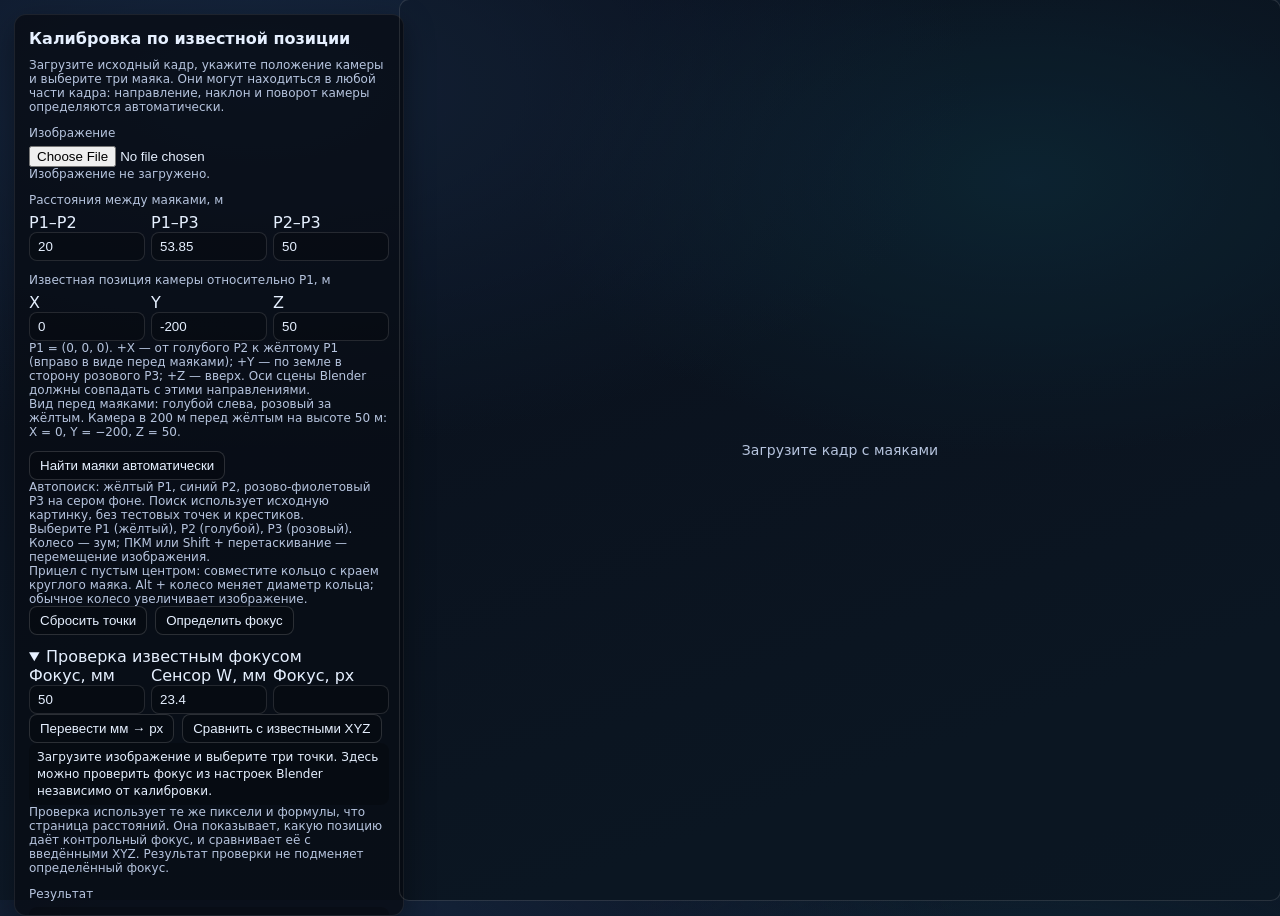
<file: src/calibration.html>
<!doctype html>
<html lang="ru">
<head>
  <meta charset="utf-8" />
  <meta name="viewport" content="width=device-width,initial-scale=1" />
  <title>Калибровка камеры по маякам</title>
  <link rel="stylesheet" href="../styles/styles.css" />
</head>
<body class="image-page">
  <div class="panel">
    <div class="title">Калибровка по известной позиции</div>
    <div class="row hint">Загрузите исходный кадр, укажите положение камеры и выберите три маяка. Они могут находиться в любой части кадра: направление, наклон и поворот камеры определяются автоматически.</div>
    <div class="row">
      <label class="label" for="fileInput">Изображение</label>
      <input id="fileInput" type="file" accept="image/*" />
      <div id="imageInfo" class="hint">Изображение не загружено.</div>
    </div>
    <div class="row">
      <label class="label">Расстояния между маяками, м</label>
      <div class="grid">
        <label>P1–P2 <input id="d12" type="number" min="0.01" step="0.01" value="20" /></label>
        <label>P1–P3 <input id="d13" type="number" min="0.01" step="0.01" value="53.85" /></label>
        <label>P2–P3 <input id="d23" type="number" min="0.01" step="0.01" value="50" /></label>
      </div>
    </div>
    <div class="row">
      <label class="label">Известная позиция камеры относительно P1, м</label>
      <div class="grid">
        <label>X <input id="cameraX" type="number" step="0.1" value="0" /></label>
        <label>Y <input id="cameraY" type="number" step="0.1" value="-200" /></label>
        <label>Z <input id="cameraZ" type="number" min="0.1" step="0.1" value="50" /></label>
      </div>
      <div class="hint">P1 = (0, 0, 0). +X — от голубого P2 к жёлтому P1 (вправо в виде перед маяками); +Y — по земле в сторону розового P3; +Z — вверх. Оси сцены Blender должны совпадать с этими направлениями.</div>
      <div class="hint">Вид перед маяками: голубой слева, розовый за жёлтым. Камера в 200 м перед жёлтым на высоте 50 м: X = 0, Y = −200, Z = 50.</div>
    </div>
    <div class="row">
      <button id="findMarkers">Найти маяки автоматически</button>
      <div id="detectionStatus" class="hint" aria-live="polite"></div>
      <div class="hint">Автопоиск: жёлтый P1, синий P2, розово-фиолетовый P3 на сером фоне. Поиск использует исходную картинку, без тестовых точек и крестиков.</div>
      <div class="hint">Выберите P1 (жёлтый), P2 (голубой), P3 (розовый). Колесо — зум; ПКМ или Shift + перетаскивание — перемещение изображения.</div>
      <div class="hint">Прицел с пустым центром: совместите кольцо с краем круглого маяка. Alt + колесо меняет диаметр кольца; обычное колесо увеличивает изображение.</div>
      <div class="btns">
        <button id="clearPoints">Сбросить точки</button>
        <button id="calibrateBtn">Определить фокус</button>
      </div>
    </div>
    <details class="row" open>
      <summary>Проверка известным фокусом</summary>
      <div class="grid">
        <label>Фокус, мм <input id="referenceMm" type="number" min="0.1" step="0.1" value="50" /></label>
        <label>Сенсор W, мм <input id="referenceSensor" type="number" min="0.1" step="0.1" value="23.4" /></label>
        <label>Фокус, px <input id="referencePx" type="number" min="1" step="0.1" /></label>
      </div>
      <div class="btns">
        <button id="convertReference">Перевести мм → px</button>
        <button id="checkReference">Сравнить с известными XYZ</button>
      </div>
      <div id="referenceResult" class="result">Загрузите изображение и выберите три точки. Здесь можно проверить фокус из настроек Blender независимо от калибровки.</div>
      <div class="hint">Проверка использует те же пиксели и формулы, что страница расстояний. Она показывает, какую позицию даёт контрольный фокус, и сравнивает её с введёнными XYZ. Результат проверки не подменяет определённый фокус.</div>
    </details>
    <div class="row">
      <label class="label">Результат</label>
      <div id="result" class="result" aria-live="polite">Выберите три маяка и нажмите «Определить фокус».</div>
      <div id="quality" class="hint"></div>
    </div>
    <div class="row">
      <button id="saveBtn" disabled>Сохранить и применить на странице расчёта</button>
      <div id="saveStatus" class="hint"></div>
      <div class="hint">Сохранение в этом браузере. Фокус применяется только к кадрам того же разрешения; изменение зума или кадрирования требует новой калибровки.</div>
    </div>
    <details class="row" open>
      <summary>Тестовые точки поверх изображения</summary>
      <div class="grid">
        <label>Фокус, px <input id="demoFocal" type="number" min="1" step="1" value="2140" /></label>
        <label>Поворот, ° <input id="demoRoll" type="number" step="1" value="0" /></label>
      </div>
      <div class="btns">
        <button id="demoBtn">Наложить точки</button>
        <button id="resetDemoOffset">Вернуть в центр</button>
        <button id="hideDemo">Скрыть точки</button>
      </div>
      <div id="testStatus" class="hint"></div>
      <div class="hint">Потяните жёлтый T1 левой кнопкой — все три тестовые точки переместятся вместе. Фокус, поворот и XYZ обновляют их форму. Чтобы выбрать маяк под T1, скройте тестовые точки. Перемещение — только для сравнения, на расчёт калибровки не влияет.</div>
      <button id="generateDemoBtn">Создать отдельный тестовый кадр</button>
      <div class="hint">Отдельный кадр 1920 × 1080 заменяет картинку. Точки в нём выбраны точно; их можно сбросить и выбрать вручную.</div>
    </details>
    <div class="row hint">Модель: одинаковый фокус по X/Y, оптический центр в центре кадра, без искажений объектива. В Blender используйте камеру Perspective, квадратные пиксели, Shift X/Y = 0 и исходный рендер без обрезки.</div>
    <div class="row"><a class="back" href="./image.html">← Расчёт по фотографии</a></div>
    <div class="row"><a class="back" href="./index.html">3D симулятор</a></div>
  </div>
  <div class="canvas-wrap">
    <canvas id="imgCanvas"></canvas>
    <div id="overlayHint" class="overlay">Загрузите кадр с маяками</div>
    <div id="cursorCross"><span class="h"></span><span class="v"></span><span id="cursorLabel" class="label">P1</span></div>
  </div>
  <script type="module" src="./calibration.js"></script>
</body>
</html>
</file>
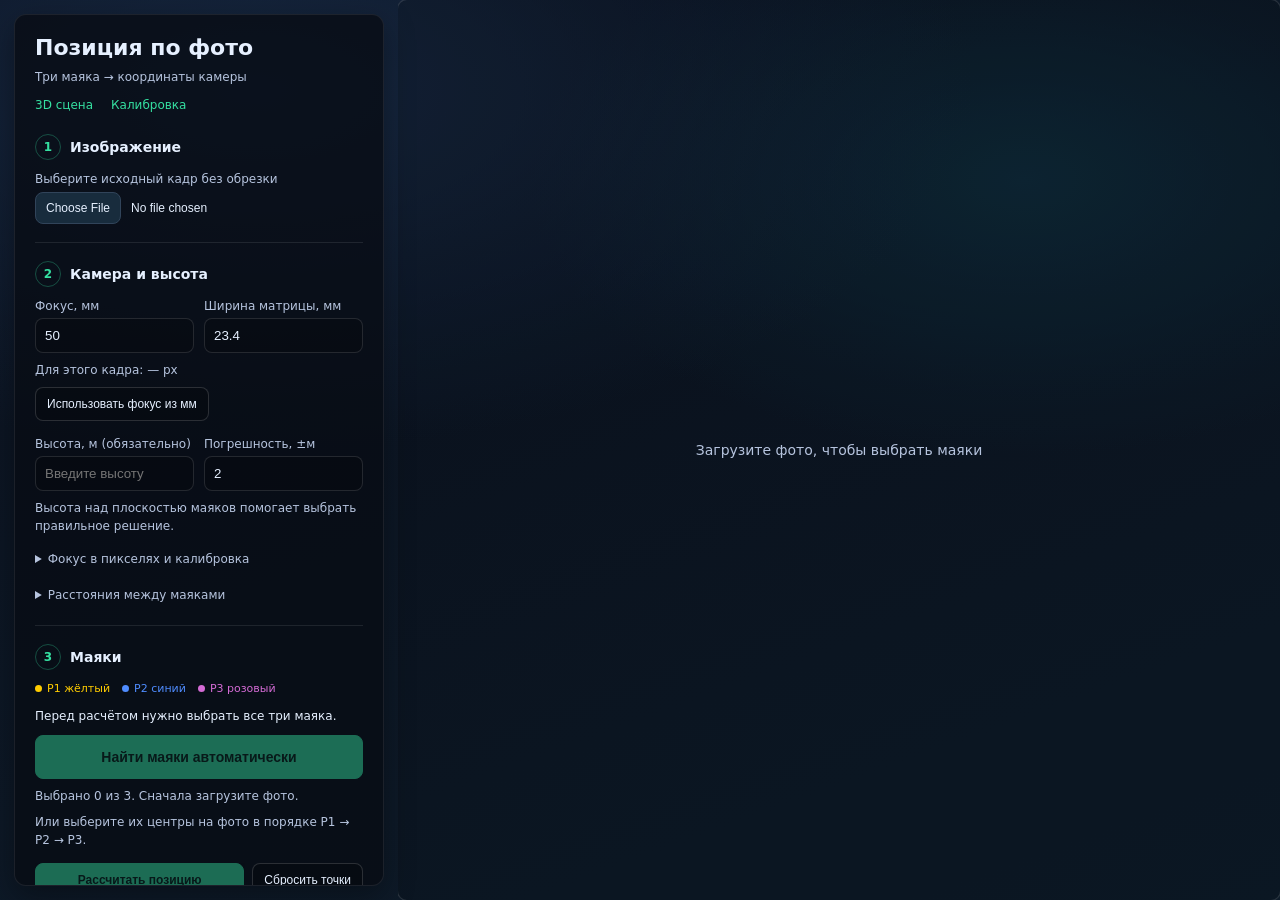
<file: src/image.html>
﻿<!doctype html>
<html lang="ru">
<head>
  <meta charset="utf-8" />
  <meta name="viewport" content="width=device-width,initial-scale=1" />
  <title>Позиция камеры по фото</title>
  <link rel="stylesheet" href="../styles/styles.css" />
</head>
<body class="image-page photo-workspace">
  <aside class="panel" aria-label="Расчёт позиции камеры">
    <header class="photo-header">
      <div class="title">Позиция по фото</div>
      <div class="hint">Три маяка → координаты камеры</div>
      <nav class="photo-nav" aria-label="Страницы проекта">
        <a class="back" href="./index.html">3D сцена</a>
        <a class="back" href="./calibration.html">Калибровка</a>
      </nav>
    </header>

    <section class="photo-section" aria-labelledby="uploadHeading">
      <h2 id="uploadHeading"><span class="step-number">1</span> Изображение</h2>
      <label class="label" for="fileInput">Выберите исходный кадр без обрезки</label>
      <input id="fileInput" type="file" accept="image/*" />
      <div id="imageInfo" class="hint"></div>
    </section>

    <section class="photo-section" aria-labelledby="cameraHeading">
      <h2 id="cameraHeading"><span class="step-number">2</span> Камера и высота</h2>
      <div class="grid grid-two">
        <label>Фокус, мм <input id="focalEq" type="number" min="0.1" step="0.1" value="50" /></label>
        <label>Ширина матрицы, мм <input id="sensorW" type="number" min="0.1" step="0.1" value="23.4" /></label>
      </div>
      <div class="focal-preview hint">Для этого кадра: <span id="focalEqPx">—</span> px</div>
      <div class="btns"><button id="applyFocalEq">Использовать фокус из мм</button></div>
      <div id="calibrationStatus" class="hint" aria-live="polite"></div>
      <div class="grid grid-two height-fields">
        <label>Высота, м (обязательно) <input id="height" type="number" min="0.1" step="0.1" required placeholder="Введите высоту" /></label>
        <label>Погрешность, ±м <input id="heightTolerance" type="number" min="0" step="0.1" value="2" /></label>
      </div>
      <div class="hint">Высота над плоскостью маяков помогает выбрать правильное решение.</div>
      <details class="photo-details">
        <summary>Фокус в пикселях и калибровка</summary>
        <div class="details-body">
          <label class="label" for="focal">Фокус, px — ручной ввод</label>
          <input id="focal" type="number" min="1" step="0.1" value="2140" />
          <div class="hint">Ручной ввод или сохранённая калибровка заменяют фокус из мм. Для возврата нажмите кнопку выше.</div>
          <button id="applySavedCalibration">Применить сохранённую калибровку</button>
          <a class="back" href="./calibration.html">Определить фокус по известной позиции →</a>
        </div>
      </details>
      <details class="photo-details">
        <summary>Расстояния между маяками</summary>
        <div class="details-body">
          <div class="grid">
            <label>P1–P2, м <input id="d12" type="number" min="0.01" step="0.01" value="20" /></label>
            <label>P1–P3, м <input id="d13" type="number" min="0.01" step="0.01" value="53.85" /></label>
            <label>P2–P3, м <input id="d23" type="number" min="0.01" step="0.01" value="50" /></label>
          </div>
        </div>
      </details>
    </section>

    <section class="photo-section" aria-labelledby="markersHeading">
      <h2 id="markersHeading"><span class="step-number">3</span> Маяки</h2>
      <div class="marker-legend" aria-label="Порядок выбора маяков">
        <span class="marker-yellow">P1 жёлтый</span>
        <span class="marker-blue">P2 синий</span>
        <span class="marker-pink">P3 розовый</span>
      </div>
      <div class="hint marker-required">Перед расчётом нужно выбрать все три маяка.</div>
      <button id="findMarkers" class="wide-button primary-button" disabled>Найти маяки автоматически</button>
      <div id="markerProgress" class="hint" aria-live="polite">Сначала загрузите фото.</div>
      <div id="detectionStatus" class="hint" aria-live="polite"></div>
      <div class="hint">Или выберите их центры на фото в порядке P1 → P2 → P3.</div>
      <div class="btns calculation-actions">
        <button id="solveBtn" class="primary-button" disabled>Рассчитать позицию</button>
        <button id="clearPoints">Сбросить точки</button>
      </div>
    </section>

    <section class="photo-section result-section" aria-labelledby="resultHeading">
      <h2 id="resultHeading">Результат</h2>
      <div class="result" id="result" role="status" aria-live="polite">Загрузите фото, найдите маяки и нажмите «Рассчитать позицию».</div>
      <div class="hint axis-guide">От жёлтого P1: +X от синего P2 к P1 (вправо); +Y по земле в сторону розового P3; +Z вверх.</div>
      <details class="photo-details">
        <summary>Проверка решения</summary>
        <div class="details-body"><div class="result" id="reproj">—</div></div>
      </details>
    </section>

    <details class="photo-details test-tools">
      <summary>Тестовый кадр и фантомные точки</summary>
      <div class="details-body">
        <div class="hint">Только для проверки. Эти настройки не меняют расчёт позиции по фото.</div>
        <div class="grid">
          <label>X, м <input id="hintX" type="number" step="1" value="0" /></label>
          <label>Y, м <input id="hintY" type="number" step="1" value="-200" /></label>
          <label>Z, м <input id="hintZ" type="number" min="0.1" step="1" value="50" /></label>
        </div>
        <button id="demoBtn">Создать тестовый кадр</button>
        <label><input id="showPhantom" type="checkbox" /> Показать фантомные точки</label>
        <div class="hint">Фантомная камера смотрит на P1. Это визуальный ориентир, а не измерение.</div>
        <div class="grid">
          <label>Поворот, ° <input id="phantomRot" type="number" step="1" value="0" /></label>
          <label>Сдвиг X, px <input id="phantomDX" type="number" step="1" value="0" /></label>
          <label>Сдвиг Y, px <input id="phantomDY" type="number" step="1" value="0" /></label>
        </div>
        <label><input id="lockP1" type="checkbox" checked /> Совмещать фантомный P1 с выбранной точкой</label>
        <label class="label" for="clickNoise">Шум ручного выбора: <span id="clickNoiseVal">0</span> px</label>
        <input id="clickNoise" type="range" min="0" max="5" step="0.1" value="0" />
      </div>
    </details>
    <details class="photo-details">
      <summary>Управление и условия расчёта</summary>
      <div class="details-body hint">
        <div>Колесо — зум. ПКМ или Shift + перетаскивание — перемещение фото.</div>
        <div>Alt + колесо — диаметр прицела. Совместите кольцо с краем круглого маяка.</div>
        <div>Жёлтый маяк может быть в любой части кадра. Углы камеры вводить не нужно.</div>
        <div>Углы в отчёте задают направление от камеры к P1 относительно осей маяков. Это направление взгляда только если P1 находится в центре кадра.</div>
        <div>Используйте изображение без обрезки и дисторсии, с оптическим центром в центре кадра.</div>
      </div>
    </details>
  </aside>

  <main class="canvas-wrap" aria-label="Изображение с маяками">
    <canvas id="imgCanvas"></canvas>
    <div class="overlay" id="overlayHint">Загрузите фото, чтобы выбрать маяки</div>
    <div id="cursorCross">
      <span class="h"></span><span class="v"></span>
      <span class="label" id="cursorLabel">P1</span>
    </div>
  </main>
  <script type="module" src="./image.js"></script>
</body>
</html>
</file>
<file: styles/styles.css>
﻿:root {
  --bg1: #0b1220;
  --bg2: #0e1c2a;
  --panel: rgba(8, 12, 20, 0.72);
  --text: #e6f0ff;
  --muted: #b6c4de;
  --accent: #35e0a1;
  --warn: #ffb86b;
}

@import url('https://fonts.googleapis.com/css2?family=Space+Grotesk:wght@400;600&display=swap');

html, body {
  margin: 0;
  height: 100%;
  overflow: hidden;
  font-family: "Space Grotesk", "Segoe UI", system-ui, sans-serif;
  color: var(--text);
  background: radial-gradient(1200px 600px at 20% 10%, #162740 0%, transparent 60%),
              radial-gradient(900px 500px at 80% 20%, #0f2a3a 0%, transparent 55%),
              linear-gradient(160deg, var(--bg1), var(--bg2));
}

#hud {
  position: absolute;
  left: 14px;
  top: 14px;
  z-index: 10;
  background: var(--panel);
  color: var(--text);
  padding: 12px 14px;
  border-radius: 12px;
  max-width: 640px;
  line-height: 1.35;
  box-shadow: 0 10px 30px rgba(0,0,0,0.35);
  border: 1px solid rgba(255,255,255,0.06);
  backdrop-filter: blur(8px);
}

#hud code { color: var(--accent); }

#hint {
  position: absolute;
  left: 14px;
  bottom: 14px;
  z-index: 10;
  background: rgba(8, 12, 20, 0.58);
  color: var(--muted);
  padding: 10px 12px;
  border-radius: 12px;
  max-width: 680px;
  font-size: 13px;
  border: 1px solid rgba(255,255,255,0.05);
}

.small { font-size: 12px; color: var(--muted); }
.section { margin-top: 6px; }
.warn { color: var(--warn); }

#formulaBox {
  position: absolute;
  right: 18px;
  bottom: 18px;
  z-index: 10;
  padding: 10px 12px;
  border-radius: 12px;
  font-size: 12px;
  line-height: 1.35;
  color: var(--text);
  background: rgba(8, 12, 20, 0.65);
  border: 1px solid rgba(255,255,255,0.08);
  max-width: 360px;
  pointer-events: none;
}
#insetLabel {
  position: absolute;
  left: 18px;
  bottom: 18px;
  z-index: 11;
  padding: 6px 10px;
  border-radius: 10px;
  font-size: 12px;
  color: var(--text);
  background: rgba(8, 12, 20, 0.65);
  border: 1px solid rgba(255,255,255,0.08);
  letter-spacing: 0.2px;
  pointer-events: none;
}

#insetFrame {
  position: absolute;
  left: 18px;
  bottom: 18px;
  width: 240px;
  height: 240px;
  z-index: 9;
  border: 2px solid rgba(255,255,255,0.35);
  border-radius: 10px;
  box-shadow: 0 10px 24px rgba(0,0,0,0.35);
  pointer-events: none;
}

#insetOverlay {
  position: absolute;
  left: 18px;
  bottom: 18px;
  z-index: 12;
  pointer-events: none;
}
.image-page {
  overflow: hidden;
}

.image-page .panel {
  position: absolute;
  left: 14px;
  top: 14px;
  width: 360px;
  max-height: calc(100% - 28px);
  overflow: auto;
  background: rgba(8, 12, 20, 0.78);
  color: var(--text);
  padding: 14px;
  border-radius: 12px;
  border: 1px solid rgba(255,255,255,0.08);
  box-shadow: 0 10px 30px rgba(0,0,0,0.35);
}

.image-page .title {
  font-weight: 600;
  margin-bottom: 10px;
}

.image-page .row {
  margin-bottom: 12px;
}

.image-page .label {
  display: block;
  margin-bottom: 6px;
  color: var(--muted);
  font-size: 12px;
}

.image-page .grid {
  display: grid;
  grid-template-columns: 1fr 1fr 1fr;
  gap: 6px;
}

.image-page input[type="number"] {
  box-sizing: border-box;
  width: 100%;
  padding: 6px 8px;
  border-radius: 8px;
  border: 1px solid rgba(255,255,255,0.12);
  background: rgba(0,0,0,0.2);
  color: var(--text);
}

.image-page input[type="range"] {
  width: 100%;
}

.image-page .hint {
  font-size: 12px;
  color: var(--muted);
}

.image-page .btns {
  display: flex;
  flex-wrap: wrap;
  gap: 8px;
}

.image-page button {
  border: 1px solid rgba(255,255,255,0.15);
  background: rgba(0,0,0,0.2);
  color: var(--text);
  padding: 6px 10px;
  border-radius: 8px;
  cursor: pointer;
}

.image-page button:disabled {
  opacity: 0.45;
  cursor: not-allowed;
}

.image-page .result {
  white-space: pre-line;
  font-size: 12px;
  line-height: 1.4;
  background: rgba(0,0,0,0.2);
  padding: 6px 8px;
  border-radius: 8px;
}

.image-page .back {
  color: var(--accent);
  text-decoration: none;
}

.image-page .canvas-wrap {
  position: absolute;
  left: 400px;
  top: 0;
  right: 0;
  bottom: 0;
  display: flex;
  align-items: center;
  justify-content: center;
}

.image-page #imgCanvas {
  max-width: 100%;
  max-height: 100%;
  border: 1px solid rgba(255,255,255,0.12);
  border-radius: 10px;
  background: rgba(0,0,0,0.15);
}

.image-page .overlay {
  position: absolute;
  color: var(--muted);
  font-size: 14px;
}

#cursorCross {
  display: none;
  --aim-diameter: 64px;
  position: absolute;
  width: max(144px, calc(var(--aim-diameter) + 32px));
  height: max(144px, calc(var(--aim-diameter) + 32px));
  pointer-events: none;
  transform: translate(-50%, -50%);
  opacity: 0.95;
  z-index: 2;
}
#cursorCross::before {
  content: "";
  position: absolute;
  left: 50%;
  top: 50%;
  width: var(--aim-diameter);
  height: var(--aim-diameter);
  box-sizing: border-box;
  border: 1px solid var(--cross-color, #35e0a1);
  border-radius: 50%;
  transform: translate(-50%, -50%);
  box-shadow: 0 0 0 1px rgba(0,0,0,0.8);
}
#cursorCross .h,
#cursorCross .v {
  position: absolute;
  filter: drop-shadow(0 1px 0 #000) drop-shadow(1px 0 0 #000);
}

@media (max-width: 760px) {
  body.image-page {
    overflow: auto;
    display: flex;
    flex-direction: column;
  }
  .image-page .panel {
    position: relative;
    left: auto;
    top: auto;
    width: auto;
    max-height: none;
    margin: 10px;
    order: 2;
    overflow: visible;
  }
  .image-page .canvas-wrap {
    position: relative;
    left: auto;
    right: auto;
    height: 50vh;
    min-height: 260px;
    flex-shrink: 0;
    order: 1;
  }
}
#cursorCross .label {
  position: absolute;
  left: calc(100% + 6px);
  top: calc(50% - 20px);
  font-size: 12px;
  color: var(--cross-color, rgba(53, 224, 161, 0.95));
  text-shadow: 0 0 6px rgba(0,0,0,0.6);
}
#cursorCross .h {
  left: 0;
  top: 50%;
  width: 100%;
  height: 1px;
  transform: translateY(-50%);
  background: linear-gradient(to right, var(--cross-color, #35e0a1) 0 calc(50% - 5px), transparent calc(50% - 5px) calc(50% + 5px), var(--cross-color, #35e0a1) calc(50% + 5px));
}
#cursorCross .v {
  left: 50%;
  top: 0;
  width: 1px;
  height: 100%;
  transform: translateX(-50%);
  background: linear-gradient(to bottom, var(--cross-color, #35e0a1) 0 calc(50% - 5px), transparent calc(50% - 5px) calc(50% + 5px), var(--cross-color, #35e0a1) calc(50% + 5px));
}

/* Photo workflow only; calibration and the 3D scene retain their layout. */
.photo-workspace .panel {
  box-sizing: border-box;
  width: 370px;
  padding: 20px;
  scrollbar-width: thin;
  scrollbar-color: #31445a transparent;
}
.photo-workspace .canvas-wrap { left: 398px; overflow: hidden; }
.photo-workspace .photo-header { margin-bottom: 22px; }
.photo-workspace .title { font-size: 22px; margin-bottom: 4px; }
.photo-workspace .photo-nav { display: flex; gap: 18px; margin-top: 12px; font-size: 12px; }
.photo-workspace .photo-section { margin-bottom: 18px; padding-bottom: 18px; border-bottom: 1px solid rgba(255,255,255,0.09); }
.photo-workspace h2 { display: flex; align-items: center; gap: 9px; font-size: 14px; font-weight: 600; margin: 0 0 12px; }
.photo-workspace .step-number {
  display: inline-grid; place-items: center; width: 24px; height: 24px;
  border: 1px solid rgba(53,224,161,0.3); border-radius: 50%; color: var(--accent); font-size: 12px;
}
.photo-workspace .grid-two { grid-template-columns: repeat(2, minmax(0,1fr)); gap: 10px; }
.photo-workspace .grid label { font-size: 12px; color: var(--muted); }
.photo-workspace input[type="number"] { margin-top: 5px; padding: 9px; }
.photo-workspace input[type="file"] { width: 100%; font-size: 12px; }
.photo-workspace input[type="file"]::file-selector-button {
  background: #182c3d; color: var(--text); border: 1px solid #31445a; border-radius: 8px;
  padding: 8px 10px; margin-right: 10px; cursor: pointer;
}
.photo-workspace .hint { line-height: 1.5; margin-top: 8px; }
.photo-workspace .hint:empty { display: none; }
.photo-workspace .height-fields { margin-top: 16px; }
.photo-workspace .focal-preview { margin-bottom: 8px; }
.photo-workspace button { padding: 9px 11px; font-size: 12px; }
.photo-workspace button:hover { border-color: var(--accent); }
.photo-workspace :is(button,input,summary,a):focus-visible { outline: 2px solid var(--accent); outline-offset: 3px; }
.photo-workspace .wide-button { width: 100%; }
.photo-workspace .marker-required { margin-bottom: 10px; color: var(--text); }
.photo-workspace #findMarkers { padding: 13px; font-size: 14px; }
.photo-workspace .calculation-actions { margin-top: 14px; }
.photo-workspace .primary-button { background: var(--accent); border-color: var(--accent); color: #08271d; font-weight: 600; flex-grow: 1; }
.photo-workspace .marker-legend { display: flex; flex-wrap: wrap; gap: 12px; font-size: 11px; margin-bottom: 12px; }
.photo-workspace .marker-legend span::before { content: ""; display: inline-block; width: 7px; height: 7px; border-radius: 50%; background: currentColor; margin-right: 5px; }
.photo-workspace .marker-yellow { color: #ffcc00; }
.photo-workspace .marker-blue { color: #4f8cff; }
.photo-workspace .marker-pink { color: #d46bd5; }
.photo-workspace .photo-details { margin-top: 12px; }
.photo-workspace summary { color: var(--muted); font-size: 12px; cursor: pointer; padding: 5px 0; }
.photo-workspace summary:hover { color: var(--text); }
.photo-workspace .details-body { display: grid; gap: 10px; margin-top: 10px; }
.photo-workspace .details-body .hint { margin-top: 0; }
.photo-workspace .details-body .back { font-size: 12px; }
.photo-workspace .details-body > label { font-size: 12px; }
.photo-workspace #result { padding: 14px; font-size: 13px; line-height: 1.65; border: 1px solid rgba(53,224,161,0.16); overflow-wrap: anywhere; }
.photo-workspace .axis-guide { font-size: 11px; }
.photo-workspace .overlay { max-width: 80%; text-align: center; }
@media (max-width: 760px) {
  .photo-workspace .panel { width: auto; padding: 18px; }
  .photo-workspace .canvas-wrap { left: auto; }
}

/* Keep simulation panels outside the interactive rendering area. */
.simulation-page {
  display: grid;
  grid-template-columns: 310px minmax(0,1fr);
  grid-template-rows: auto minmax(0,1fr);
}
.simulation-header {
  grid-column: 1 / -1; display: flex; justify-content: space-between; align-items: center;
  gap: 20px; padding: 18px 24px; border-bottom: 1px solid rgba(255,255,255,0.08);
  background: rgba(8,12,20,0.8);
}
.simulation-header h1 { margin: 0; font-size: 22px; font-weight: 600; }
.simulation-header p { margin: 5px 0 0; font-size: 12px; color: var(--muted); }
.simulation-header nav { display: flex; gap: 20px; align-items: center; }
.simulation-calibration { color: var(--muted); font-size: 12px; text-decoration: none; }
.photo-cta {
  display: inline-flex; align-items: center; justify-content: center; gap: 18px;
  padding: 13px 18px; border-radius: 9px; background: var(--accent); color: #08271d;
  font-size: 14px; font-weight: 600; text-decoration: none;
}
.photo-cta:hover { background: #6eebbd; }
.simulation-page :is(a,summary):focus-visible { outline: 2px solid var(--accent); outline-offset: 4px; }
.simulation-sidebar {
  min-height: 0; overflow: auto; padding: 20px; box-sizing: border-box;
  border-right: 1px solid rgba(255,255,255,0.08); background: rgba(8,12,20,0.78);
  scrollbar-width: thin; scrollbar-color: #31445a transparent;
}
.simulation-page #hud {
  position: static; padding: 0; max-width: none; border: 0; border-radius: 0;
  background: none; box-shadow: none; backdrop-filter: none; line-height: 1.5;
}
.simulation-eyebrow { color: var(--accent); font-size: 10px; letter-spacing: 1px; text-transform: uppercase; }
.simulation-sidebar h2 { margin: 6px 0 16px; font-size: 15px; font-weight: 600; }
.simulation-page .metric { margin-bottom: 13px; }
.simulation-page .metric > span { display: block; color: var(--muted); font-size: 11px; margin-bottom: 5px; }
.simulation-page .metric code { display: block; font-size: 12px; color: var(--text); overflow-wrap: anywhere; }
.simulation-page .metric-error {
  display: flex; justify-content: space-between; align-items: center; padding: 11px;
  border-radius: 8px; background: rgba(53,224,161,0.07); border: 1px solid rgba(53,224,161,0.15);
}
.simulation-page .metric-error > span { margin: 0; }
.simulation-page .metric-error code { color: var(--accent); }
.simulation-details summary { color: var(--muted); cursor: pointer; font-size: 12px; padding: 10px 0; }
.simulation-details summary:hover { color: var(--text); }
.simulation-details .metric:first-of-type { margin-top: 10px; }
.simulation-settings { margin-top: 18px; padding-top: 18px; border-top: 1px solid rgba(255,255,255,0.08); }
.simulation-page .lil-gui.root {
  position: static; width: 100%; max-width: none;
  --background-color: transparent; --widget-color: #192b3c; --hover-color: #22384b;
  --text-color: #e6f0ff; --title-background-color: #122233; --number-color: #35e0a1;
  --font-family: "Space Grotesk", "Segoe UI", sans-serif;
  --font-size: 12px; --widget-height: 24px; --name-width: 58%;
}
.simulation-about { margin-top: 24px; padding-top: 18px; border-top: 1px solid rgba(255,255,255,0.08); }
.simulation-about p { font-size: 12px; color: var(--muted); line-height: 1.6; }
.simulation-about .small { font-size: 11px; }
.simulation-legend { display: flex; flex-wrap: wrap; gap: 15px; font-size: 11px; margin-top: 18px; }
.simulation-legend span::before { content: ""; display: inline-block; width: 7px; height: 7px; margin-right: 5px; border-radius: 50%; background: currentColor; }
.beacon-p1 { color: #ffcc00; }
.beacon-p2 { color: #00d1ff; }
.beacon-p3 { color: #ff4d7d; }
.beacon-a { color: #88ff88; }
#sceneViewport { position: relative; min-width: 0; min-height: 0; overflow: hidden; background: #0b1220; }
#sceneViewport > canvas { display: block; position: absolute; inset: 0; z-index: 0; }
.simulation-page #hint {
  left: 18px; top: 16px; bottom: auto; max-width: min(360px,calc(100% - 64px));
  padding: 0 12px; background: rgba(8,12,20,0.85);
}
.simulation-help p { font-size: 12px; line-height: 1.6; margin: 0 0 12px; }
.observer-window {
  position: absolute; left: 18px; bottom: 18px; width: min(220px,35%); aspect-ratio: 1;
  z-index: 2; pointer-events: none;
}
.simulation-page #insetFrame {
  inset: 0; width: auto; height: auto; border: 1px solid rgba(182,196,222,0.5);
  border-radius: 0; box-shadow: 0 8px 24px rgba(0,0,0,0.3);
}
.simulation-page #insetOverlay { inset: 0; width: 100%; height: 100%; }
.simulation-page #insetLabel {
  left: 0; top: -32px; bottom: auto; padding: 6px 9px; border-radius: 6px; white-space: nowrap;
}
.simulation-page #insetLabel span { margin-left: 6px; color: var(--muted); font-size: 10px; }
.simulation-page #formulaBox {
  right: 18px; bottom: 18px; max-width: min(350px,calc(100% - 36px));
  padding: 0 12px; pointer-events: auto; background: rgba(8,12,20,0.9);
}
.formula-content { max-height: 300px; overflow: auto; padding-bottom: 12px; line-height: 1.8; overflow-wrap: anywhere; }
.formula-content code { color: var(--accent); }
.formula-content .small { margin: 4px 0 12px; line-height: 1.5; }
.formula-subheading { font-weight: 600; margin-top: 12px; }
@media (max-width: 1100px) {
  .simulation-page #formulaBox { top: 70px; bottom: auto; }
  .formula-content { max-height: 180px; }
}
@media (max-width: 760px) {
  body.simulation-page { overflow: auto; grid-template-columns: minmax(0,1fr); grid-template-rows: auto minmax(420px,65vh) auto; }
  .simulation-header { flex-direction: column; align-items: stretch; padding: 16px; gap: 14px; }
  .simulation-header nav { flex-wrap: wrap; gap: 12px; }
  .photo-cta { flex-grow: 1; font-size: 13px; padding: 12px; }
  .simulation-header .simulation-calibration { order: 2; }
  #sceneViewport { grid-row: 2; }
  .simulation-sidebar { grid-row: 3; overflow: visible; border-right: 0; border-top: 1px solid rgba(255,255,255,0.08); }
  .observer-window { width: min(180px,40%); }
  .simulation-page #hint { left: 12px; top: 12px; }
  .simulation-page #formulaBox { right: 12px; top: 64px; }
  .simulation-page .formula-content { max-height: 120px; }
}
</file>
